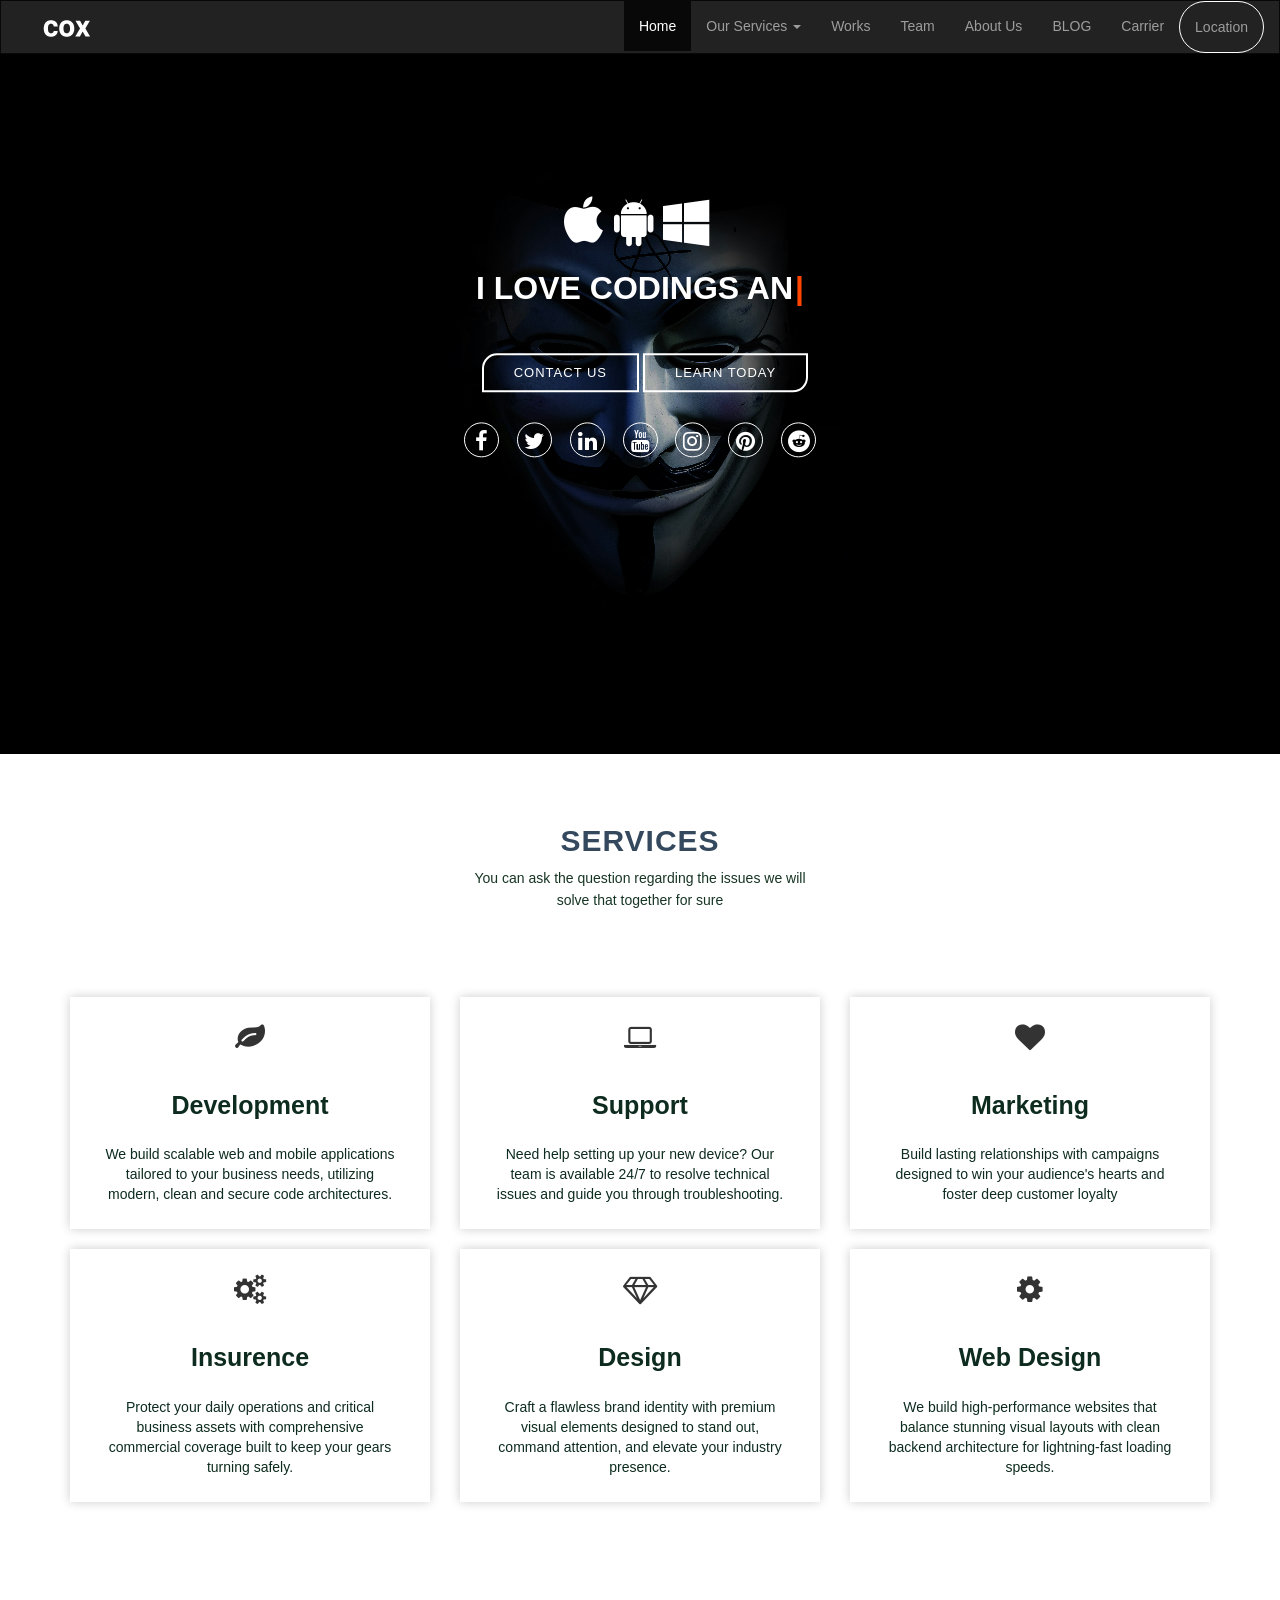
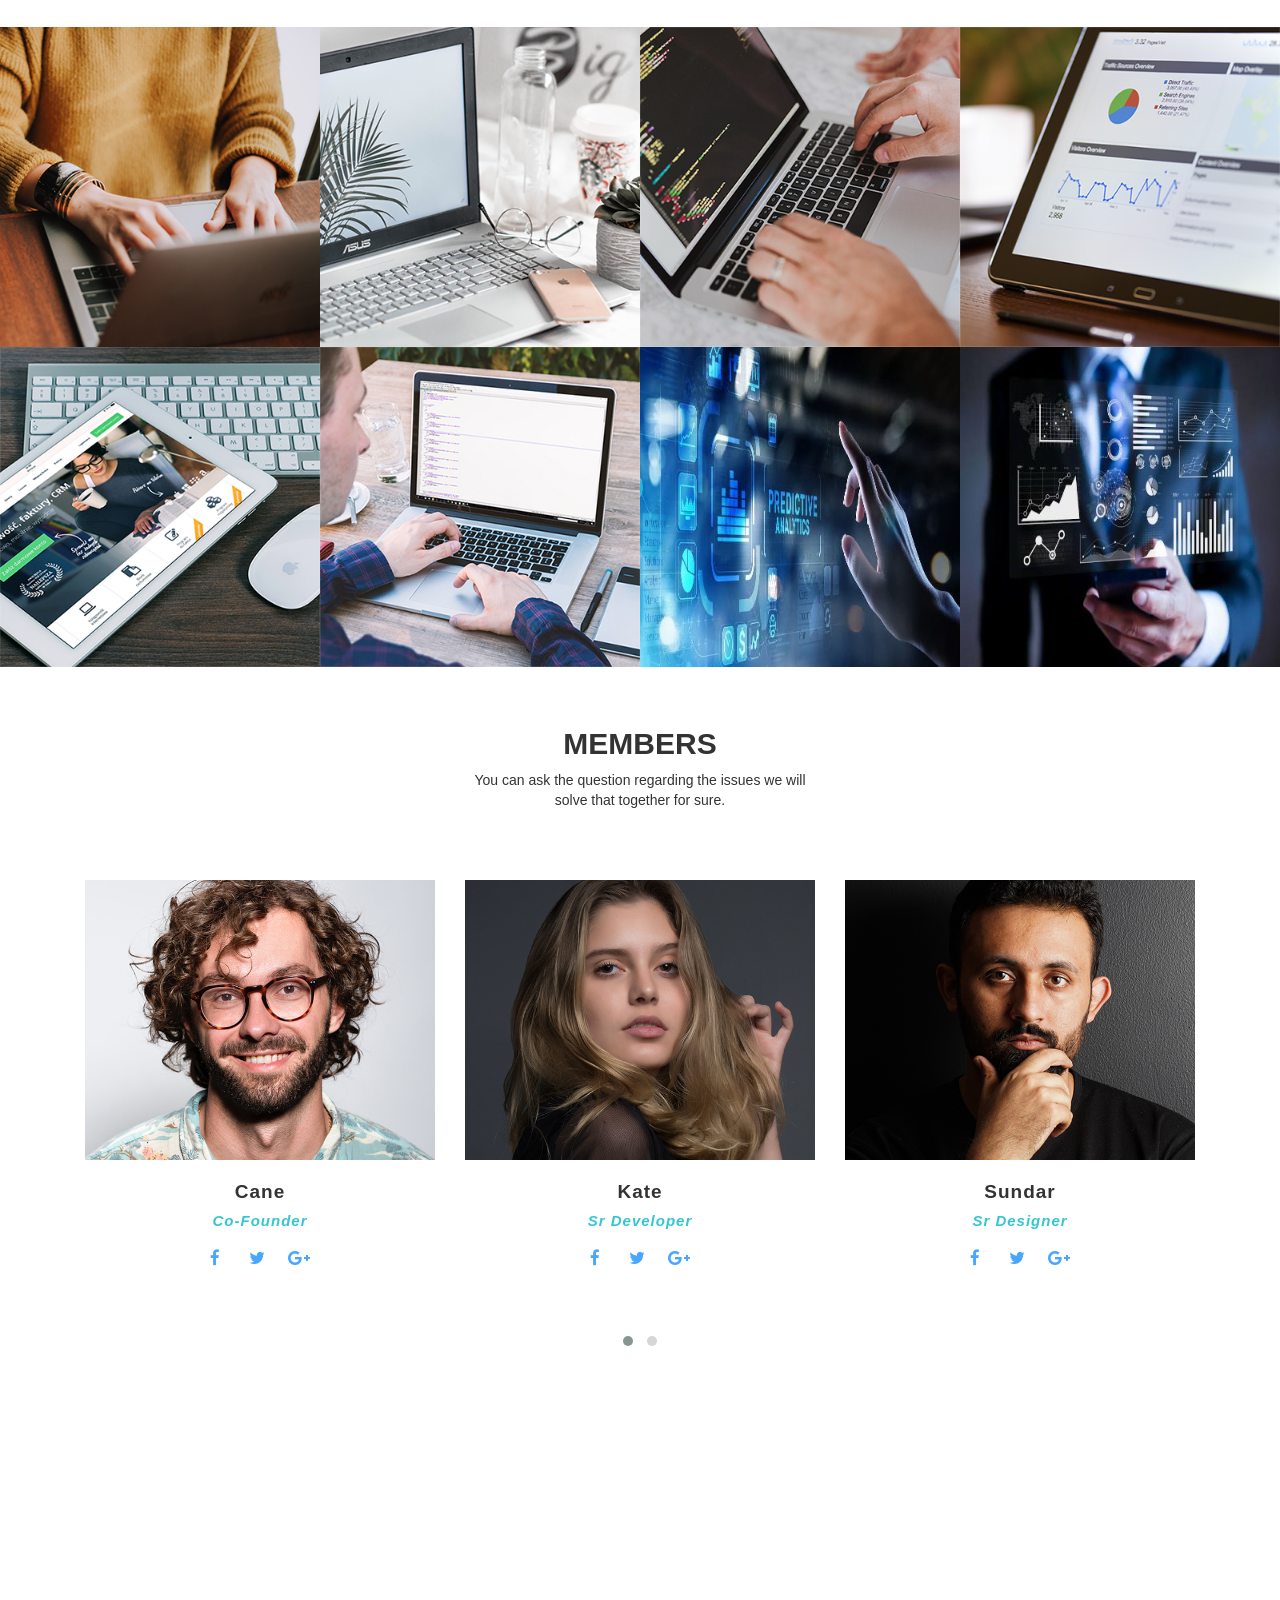
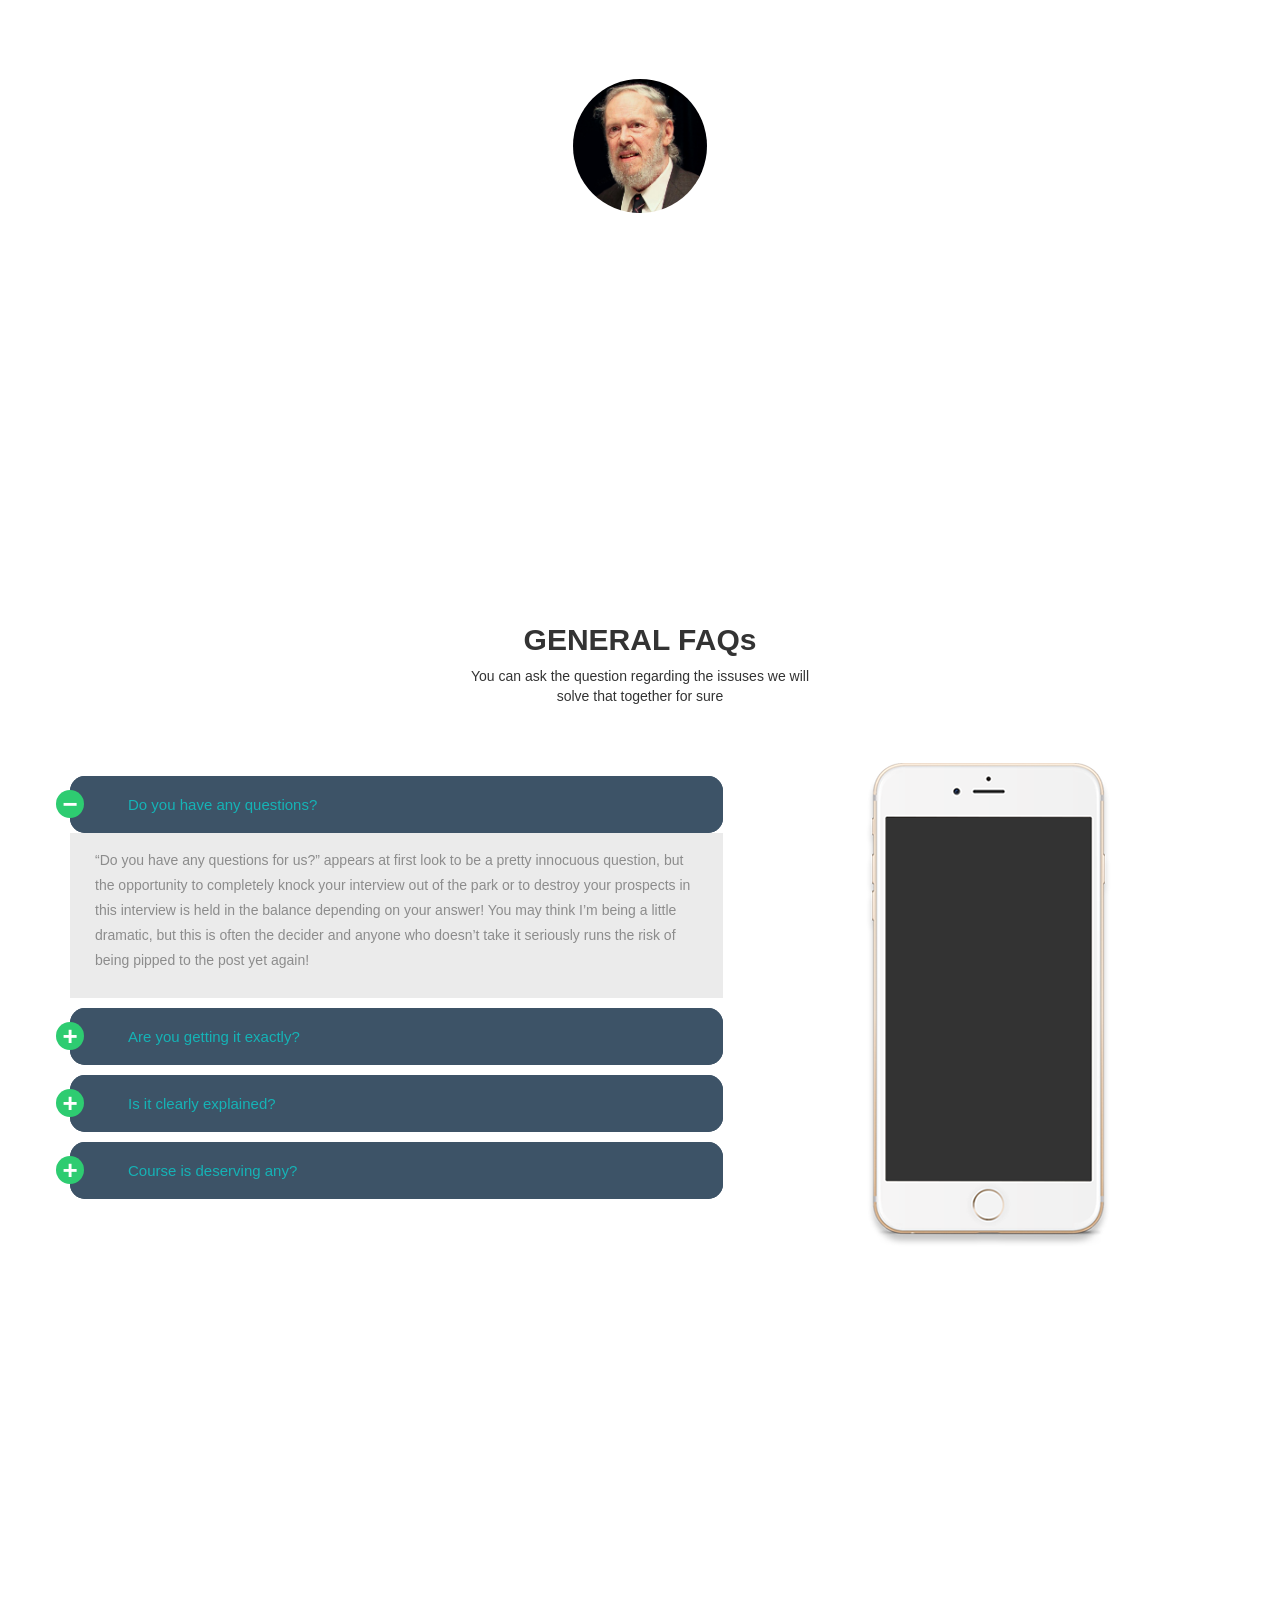
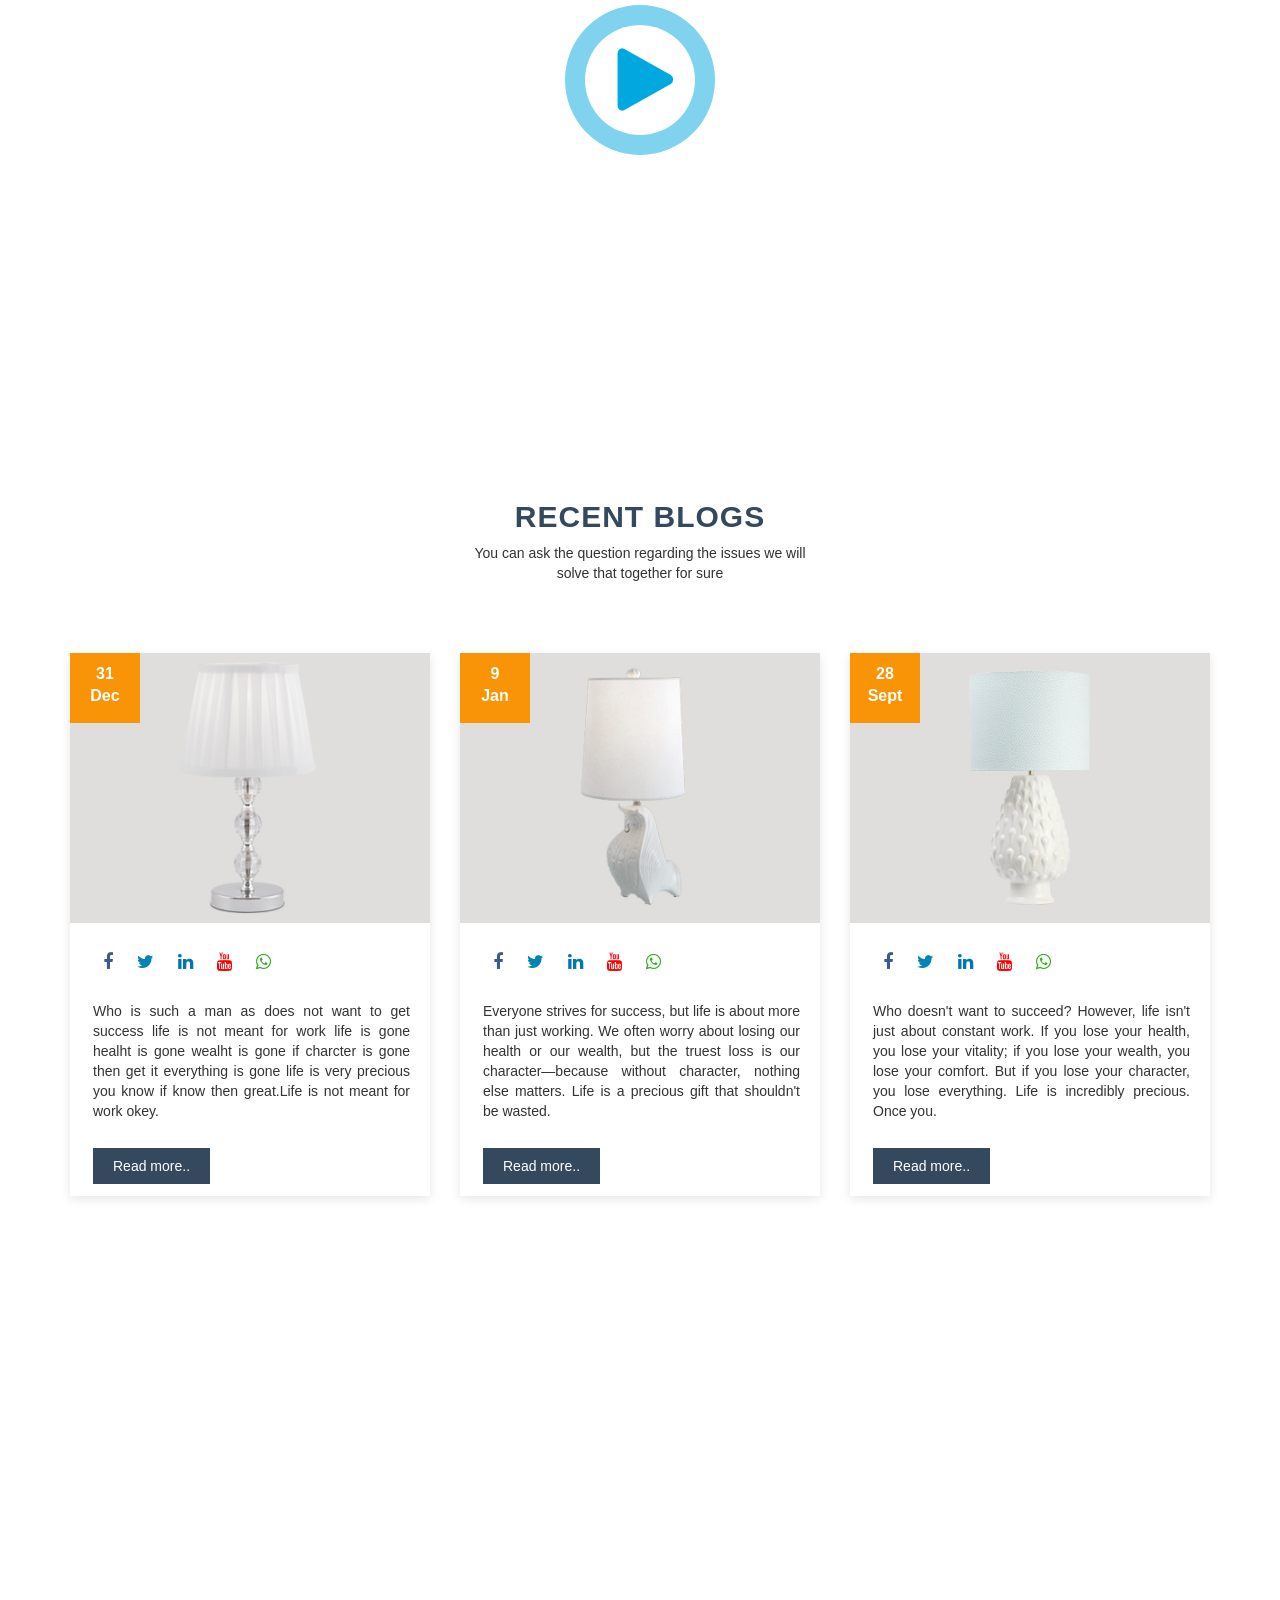
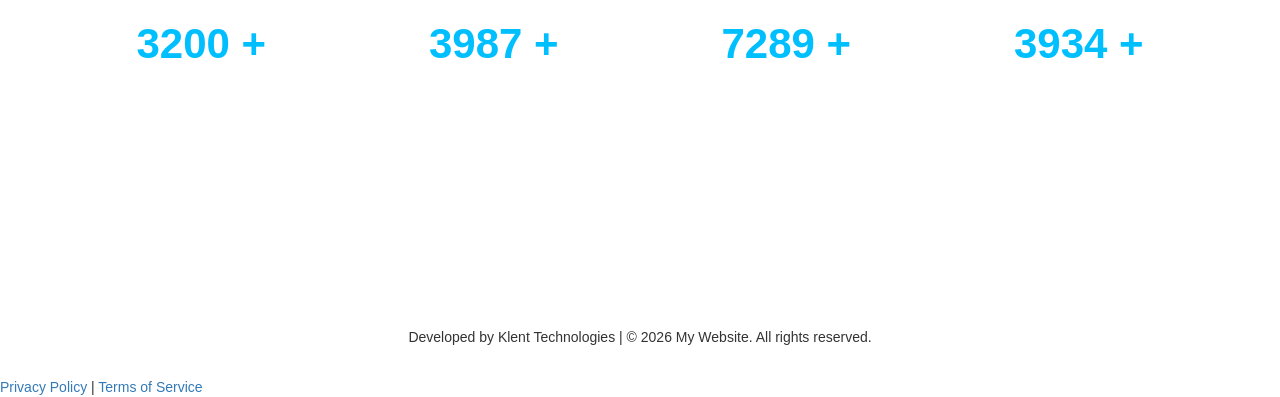
<file: index.html>
<!DOCTYPE html>
<html lang="en">
    <head>
        <meta charset="utf-8">
        <meta name="viewport" content="width=device-width, initial-scale=1">
        <title>My Website</title>
        <link rel="icon" type="image/x-icon" href="../img/klent.ico">
        <link rel="stylesheet" href="../css/style.css">

        <link rel="stylesheet" href="https://cdnjs.cloudflare.com/ajax/libs/font-awesome/4.7.0/css/font-awesome.min.css">
        <link rel="stylesheet" href="https://maxcdn.bootstrapcdn.com/bootstrap/3.4.1/css/bootstrap.min.css">

        <link rel="stylesheet" href="https://cdnjs.cloudflare.com/ajax/libs/OwlCarousel2/2.3.4/assets/owl.carousel.min.css">
        <link rel="stylesheet" href="https://cdnjs.cloudflare.com/ajax/libs/OwlCarousel2/2.3.4/assets/owl.theme.default.min.css">

    </head>
    <body>
        <nav class="navbar navbar-inverse">
            <div class="container-fluid">
                <div class="navbar-header">
                   <button type="button" class="navbar-toggle" id="menu-toggle" aria-label="Toggle navigation">

                   </button>
                   <a class="navbar-brand" href="#"><img src="../img/coxlogo.png" alt="Logo" class="navbar-logo"></a>
                </div>

                <div class="collapse navbar-collapse" id="navbar-menu">
                   <ul class="nav navbar-nav navbar-right">
                       <li class="active"><a href="#">Home</a></li>
                       <li class="dropdown">
                           <a class="dropdown-toggle" data-toggle="dropdown" >Our Services
                           <span class="caret"></span></a>
                           <ul class="dropdown-menu">
                               <li><a href="#services">Development</a></li>
                               <li><a href="#services">Support</a></li>
                               <li><a href="#services">Marketing</a></li>
                           </ul>
                       </li>
                       <li><a href="#">Works</a></li>
                       <li><a href="#team">Team</a></li>
                       <li><a href="#">About Us</a></li>
                       <li><a href="#latest">BLOG</a></li>
                       <li><a href="#">Carrier</a></li>
                       <li><a href="#location-map" class="location" id="location-button" aria-controls="location-map" aria-expanded="false">Location</a></li>
                   </ul>
                </div>
            </div>
        </nav>

        <section class="slider text-center" id="slider">
            <div class="slider-overlay">
                <div class="slider-content">
                   <div class="icons">
                       <i class="fa fa-apple"></i>
                       <i class="fa fa-android"></i>
                       <i class="fa fa-windows"></i>
                   </div>
                   <br>
                   <div class="typing-row">
                       <span class="typing-text"></span>
                   </div>
                   <div class="cta-div">
                       <a href="#" class="btn1" style="text-decoration: none">CONTACT US</a>
                       <a href="#" class="btn2" style="text-decoration: none">LEARN TODAY</a>
                   </div>
                   <br><br>
                   <div class="social-networks">
                       <a href="#" class="fa fa-facebook" style="text-decoration: none"></a>
                       <a href="#" class="fa fa-twitter" style="text-decoration: none"></a>
                       <a href="#" class="fa fa-linkedin" style="text-decoration: none"></a>
                       <a href="#" class="fa fa-youtube" style="text-decoration: none"></a>
                       <a href="#" class="fa fa-instagram" style="text-decoration: none"></a>
                       <a href="#" class="fa fa-pinterest" style="text-decoration: none"></a>
                       <a href="#" class="fa fa-reddit" style="text-decoration: none"></a>
                   </div>
                </div>
            </div>
        </section>
<!-- screenshot 1 -->
        <br>
    <section class="service-area" id="services">

        <div class="container">
        <div class="row">
            <div class="col-xs-12">
                <div class="section-title text-center">
                    <h2><b>SERVICES</b></h2>
                    <p>
                        You can ask the question regarding the issues we will<br>
                        solve that together for sure
                    </p>
                </div>
            </div>
        </div><br><br>

        <div class="row">
            <div class="col-md-4 col-sm-6 col-xs-12">
                <div class="service-wrap text-center">
                    <div class="service-icon">
                        <i class="fa fa-leaf"></i>
                    </div>
                    <h3 id="development">Development</h3>
                    <p>
                        We build scalable web and mobile applications tailored to your business needs, utilizing modern, clean and secure code architectures.
                    </p>
                </div>

            </div>

<!-- screenshot 2 -->

            <div class="col-md-4 col-sm-6 col-xs-12">
            <div class="service-wrap text-center">
                <div class="service-icon">
                    <i class="fa fa-laptop"></i>    
                </div>
                <h3 id="support">Support</h3>
                <p>
                    Need help setting up your new device? Our team is available 24/7 to resolve technical issues and guide you through troubleshooting.
                </p>
            </div>

        </div>

        <div class="col-md-4 col-sm-6 col-xs-12">
            <div class="service-wrap text-center">
                <div class="service-icon">
                    <i class="fa fa-heart"></i>
                </div>
                <h3>Marketing</h3>
                <p>
                    Build lasting relationships with campaigns designed to win your audience's hearts and foster deep customer loyalty
                </p>
            </div>

        </div>

        <!-- screenshot 3 -->

        <div class="col-md-4 col-sm-6 col-xs-12">
    <div class="service-wrap text-center">
        <div class="service-icon">
            <i class="fa fa-cogs"></i>
        </div>
        <h3>Insurence</h3>
        <p>
            Protect your daily operations and critical business assets with comprehensive commercial coverage built to keep your gears turning safely.
        </p>
    </div>

</div>

<div class="col-md-4 col-sm-6 col-xs-12">
    <div class="service-wrap text-center">
        <div class="service-icon">
            <i class="fa fa-diamond"></i>
        </div>
        <h3>Design</h3>
        <p>
            Craft a flawless brand identity with premium visual elements designed to stand out, command attention, and elevate your industry presence.  
        </p>
    </div>

</div>

<!-- screenshot 4 -->

<div class="col-md-4 col-sm-6 col-xs-12">
    <div class="service-wrap text-center">
        <div class="service-icon">
            <i class="fa fa-cog"></i>
        </div>
        <h3>Web Design</h3>
        <p>
            We build high-performance websites that balance stunning visual layouts with clean backend architecture for lightning-fast loading speeds.
        </p>
    </div>

</div>

</div>

</div>

</section>

<!-- -----Services Markups end--------->

<!-- -----Works Markups begin here--------->

<section class="work" id="works"><br><br><br><br><br>
  <div class="container-fluid">
    <div class="row no-gutters">
      <div class="col-md-3 col-sm-3 col-xs-3">
        <div class="img-wrapper">
          <a href="../img/1.png" title="image description will be here">
            <img src="../img/1.png" class="img-responsive">
          </a>
        </div>

      </div>
      <div class="col-md-3 col-sm-3 col-xs-3">
        <div class="img-wrapper">
          <a href="../img/2.png" title="image description will be here">
            <img src="../img/2.png" class="img-responsive">
          </a>
        </div>
      </div>

      <div class="col-md-3 col-sm-3 col-xs-3">
        <div class="img-wrapper">
          <a href="../img/3.png" title="image description will be here">
            <img src="../img/3.png" class="img-responsive">
          </a>
        </div>
      </div>

            <div class="col-md-3 col-sm-3 col-xs-3">
        <div class="img-wrapper">
          <a href="../img/4.png" title="image description will be here">
            <img src="../img/4.png" class="img-responsive">
          </a>
        </div>
      </div>


      <div class="col-md-3 col-sm-3 col-xs-3">
        <div class="img-wrapper">
          <a href="../img/5.png" title="image description will be here">
            <img src="../img/5.png" class="img-responsive">
          </a>
        </div>
      </div>

    <div class="col-md-3 col-sm-3 col-xs-3">
      <div class="img-wrapper">
        <a href="../img/6.png" title="image description will be here">
          <img src="../img/6.png" class="img-responsive">
        </a>
      </div>
    </div>

    <div class="col-md-3 col-sm-3 col-xs-3">
  <div class="img-wrapper">
    <a href="../img/7.jpg" title="image description will be here">
      <img src="../img/7.jpg" class="img-responsive">
    </a>
  </div>
</div>

<div class="col-md-3 col-sm-3 col-xs-3">
  <div class="img-wrapper">
    <a href="../img/8.jpg" title="image description will be here">
      <img src="../img/8.jpg" class="img-responsive">
    </a>
  </div>
</div>
          </div>
        </div>
      </div>
    </section>

<!-- -----Works Markups end here--------->

<!----------Team Markup Starats here----------->

<br><br>
<section class="teams" id="team">
    <div class="container text-center">
        <h2><b>MEMBERS</b></h2>
        <p>
            You can ask the question regarding the issues we will <br>
            solve that together for sure.
        </p>
    </div><br><br> <br>
    <div class="container">
        <div class="row">
            <div class="col-md-12">
                <div id="team-members" class="owl-carousel owl-theme">
                    <div class="team-member">   
                        <img src="../img/team-4.jpg" class="img-responsive" alt="Mark">
                        <div class="team-member-info text-center">
                            <h4 class="team-member-name">Mark</h4>
                            <h4 class="team-member-designation">CEO</h4>
                            <ul class="social-list">
                                <li><a href="#" class="social-icon icon-gray"><i class="fa fa-facebook"></i></a></li>
                                <li><a href="#" class="social-icon icon-gray"><i class="fa fa-twitter"></i></a></li>
                                <li><a href="#" class="social-icon icon-gray"><i class="fa fa-google-plus"></i></a></li>
                            </ul>                            
                        </div>
                    </div>
                    <div class="team-member">
                        <img src="../img/team-2.jpg" class="img-responsive" alt="Elon">
                        <div class="team-member-info text-center">
                            <h4 class="team-member-name">Cane</h4>
                            <h4 class="team-member-designation">Co-founder</h4>
                            <ul class="social-list">
                                <li><a href="#" class="social-icon icon-gray"><i class="fa fa-facebook"></i></a></li>
                                <li><a href="#" class="social-icon icon-gray"><i class="fa fa-twitter"></i></a></li>
                                <li><a href="#" class="social-icon icon-gray"><i class="fa fa-google-plus"></i></a></li>
                            </ul>
                        </div>
                    </div>
                    <div class="team-member">
                        <img src="../img/oneone.jpg" class="img-responsive" alt="Steve">
                        <div class="team-member-info text-center">
                            <h4 class="team-member-name">Kate</h4>
                            <h4 class="team-member-designation">Sr Developer</h4>
                            <ul class="social-list">
                                <li><a href="#" class="social-icon icon-gray"><i class="fa fa-facebook"></i></a></li>
                                <li><a href="#" class="social-icon icon-gray"><i class="fa fa-twitter"></i></a></li>
                                <li><a href="#" class="social-icon icon-gray"><i class="fa fa-google-plus"></i></a></li>
                            </ul>
                        </div>
                    </div>
                    <div class="team-member">
                        <img src="../img/team-3.jpg" class="img-responsive" alt="Sundar">
                        <div class="team-member-info text-center">
                            <h4 class="team-member-name">Sundar</h4>
                            <h4 class="team-member-designation">Sr Designer</h4>
                            <ul class="social-list">
                                <li><a href="#" class="social-icon icon-gray"><i class="fa fa-facebook"></i></a></li>
                                <li><a href="#" class="social-icon icon-gray"><i class="fa fa-twitter"></i></a></li>
                                <li><a href="#" class="social-icon icon-gray"><i class="fa fa-google-plus"></i></a></li>
                            </ul>
                        </div>
                    </div>
                    <div class="team-member">
                        <img src="../img/fiveteam.jpg" class="img-responsive" alt="Bill">
                        <div class="team-member-info text-center">
                            <h4 class="team-member-name">Shine</h4>
                            <h4 class="team-member-designation">Sales</h4>
                            <ul class="social-list">
                                <li><a href="#" class="social-icon icon-gray"><i class="fa fa-facebook"></i></a></li>
                                <li><a href="#" class="social-icon icon-gray"><i class="fa fa-twitter"></i></a></li>
                                <li><a href="#" class="social-icon icon-gray"><i class="fa fa-google-plus"></i></a></li>
                            </ul>
                        </div>
                    </div>
                </div>
            </div>
        </div>
    </div>
</section>
<!----------Team Markups End here------------->

<!-- ------------Testimonial Markups------------ -->
<br><br>
<section class="testimonials" id="testimonial">
    <div class="container">
        <div class="row">
            <div class="col-md-12 text-center wow fadeInDownBig">
                <br><br>
                <h2><b>REVIEWS</b></h2>
                <div class="sub-heading">
                    <div class="border-bottom"></div>
                </div>
            </div>
        </div>
        <br><br>
        <div class="row wow fadeInDownBig">
            <div class="col-sm-12">
                <div id="carousel-testimonials" class="carousel slide" data-ride="carousel"><br>
                    <ol class="carousel-indicators">
                        <li data-target="#carousel-testimonials" data-slide-to="0" class="active"></li>
                        <li data-target="#carousel-testimonials" data-slide-to="1" ></li>
                        <li data-target="#carousel-testimonials" data-slide-to="2" ></li>
                    </ol>

                    <div class="carousel-inner">
                        <div class="item active text-center">
                            <img src="../img/james-gosling.png" class="center-block">
                            <h2>James Gosling</h2>
                            <h4>Sr Engineer</h4>
                            <p>
                                who is such a man as does not want to get success life <br>is not meant
                                For work only keep in !
                            </p>
                        </div>
                        <div class="item text-center">
                            <img src="../img/Dennis_Ritchie.jpg" class="center-block">
                            <h2>Dennis Ritchie</h2>
                            <h4>Computer Scientist</h4>
                            <p>
                                Great software grows from clear ideas, careful engineering, and code that serves its purpose.
                            </p>
                        </div>
                        <div class="item text-center">
                            <img src="../img/guido.jpg" class="center-block">
                            <h2>Guido van Rossum</h2>
                            <h4>Software Developer</h4>
                            <p>
                                Simple, readable solutions help teams build useful software and keep improving it over time.
                            </p>
                        </div>
                    </div>
                    
                </div>
            </div>
        </div>
    </div>
</section>

<!-- ------------End Testimonial Markups------------ -->


<!--=============FAQ Markups Start=============-->
<br><br><br>
<section class="faq">
  <div class="container">
    <div class="row">
      <div class="col-md-12 text-center">
        <h2><b>GENERAL FAQs</b></h2>
        <div class="sub-heading">
          <p>You can ask the question regarding the issuses we will<br>
          solve that together for sure
          </p>
        </div>
      </div>
    </div>
  </div><br><br><br>
  <div class="container">
    <div class="row">
      <div class="col-md-7">
        <div class="panel-group" id="accordion">
          <div class="panel panel-default">
            <div class="panel-heading" id="headingOne">
              <h4 class="panel-title">
                <a href="#collapseOne" data-toggle="collapse" data-parent="#accordion" aria-expanded="true">Do you have any questions?</a>
              </h4>
            </div>
            <div id="collapseOne" class="panel-collapse collapse in" aria-labelledby="headingOne">
              <div class="panel-body">
                <p>
                  “Do you have any questions for us?” appears at first look to be a pretty innocuous question, but the opportunity to completely knock your interview out of the park or to destroy your prospects in this interview is held in the balance depending on your answer! You may think I’m being a little dramatic, but this is often the decider and anyone who doesn’t take it seriously runs the risk of being pipped to the post yet again!
                </p>
              </div>
            </div>
          </div>

          <div class="panel panel-default">
            <div class="panel-heading" id="headingTwo">
              <h4 class="panel-title">
                <a href="#collapseTwo" class="collapsed" data-toggle="collapse" data-parent="#accordion" aria-expanded="false">Are you getting it exactly?</a>
              </h4>
            </div>
            <div id="collapseTwo" class="panel-collapse collapse" aria-labelledby="headingTwo">
              <div class="panel-body">
                <p>
                  For centuries, humans have communicated across space and time by writing to each other – communicating concepts and history that would have never been possible face-to-face. Can you imagine Shakespeare verbally transferring MacBeth to a new generation? …Nightmare. Writing allows our thoughts and ideas to reach a much wider audience than a single conversation.
                </p>
              </div>
            </div>
          </div>

          <div class="panel panel-default">
            <div class="panel-heading" id="headingThree">
              <h4 class="panel-title">
                <a href="#collapseThree" class="collapsed" data-toggle="collapse" data-parent="#accordion" aria-expanded="false">Is it clearly explained?</a>
              </h4>
            </div>
            <div id="collapseThree" class="panel-collapse collapse" aria-labelledby="headingThree">
              <div class="panel-body">
                <p>
                  Another occasion was a more junior interviewee who at the end of the interview that had gone really well decided that when they were asked did they have any questions that they wouldn’t take up any more of the interviewer’s time and simply said they didn’t. The interviewer took this as a lack of interest in the role and the role was offered to a more enthusiastic candidate, in their view. It’s even more prevalent in a more junior interview where there really are a lot more options for companies so the competition is fiercer and often it can be something small that is the deciding factor on who to hire.
                </p>
              </div>
            </div>
          </div>

          <div class="panel panel-default">
            <div class="panel-heading" id="headingFour">
              <h4 class="panel-title">
                <a href="#collapseFour" class="collapsed" data-toggle="collapse" data-parent="#accordion" aria-expanded="false">Course is deserving any?</a>
              </h4>
            </div>
            <div id="collapseFour" class="panel-collapse collapse" aria-labelledby="headingFour">
              <div class="panel-body">
                <p>
                  How I would suggest you answer it if the interviewer has already taken you through your first 6 months and told you what they would see as your natural next step with them, and you really don’t have a question, is to state that you don’t have any questions as you really appreciate how thorough the interview process has been and they have given you all the information you need, followed by: “I would just like to reiterate my interest in working for (Company name) and in particular, you. It is a position I can see myself thriving in, and I know if I work really hard the rewards will come. So, thank you for your time in this process.”
                </p>
              </div>
            </div>
          </div>
        </div>
      </div>

      <div class="freeimage wow bounceInRight" data-wow-duration=".8s" data-wow-delay=".8s">
        <div class="col-md-2 col-md-offset-1">
          <img src="../img/3-front.png" alt="FAQ illustration">
        </div>
      </div>
    </div>
  </div>
</section>
<!--=============FAQ Markups End=============-->

<!------------Video Markup Start-------------->

<section class="video-area wow bounceInUp" id="video">
    <div id="color_overlay" class="color-overlay">
    <div class="video-container">
      <iframe
        id="target-video"
        title="Featured video"
        src=""
        <!--https://www.youtube.com/embed/gQ1b0uaFRjM?rel=0&autoplay=0-->
        allow="autoplay; encrypted-media; picture-in-picture"
        allowfullscreen>
      </iframe>
      <button type="button" class="play" id="video-play-button" aria-label="Play featured video"></button>
    </div>
    </div>
</section>

<script>
  document.getElementById('video-play-button').addEventListener('click', function () {
    const videoFrame = document.getElementById('target-video');
    videoFrame.src = 'https://www.youtube.com/embed/gQ1b0uaFRjM?rel=0&autoplay=1';
    this.style.display = 'none';
  });
</script>
<!------------Video Markup Ends-------------->

<!--------------Blog Markup Starts-------------->


<section class="latest-news-area" id="latest">
    <div class="container">
        <div class="row">
            <div class="col-xs-12">
                <div class="section-title text-center wow zoomIn" data-wow-duration=".2s" data-wow-delay=".2s">
                    <h2><b>RECENT BLOGS</b></h2>
                    <div class="sub-heading">
                        You can ask the question regarding the issues we will<br>
                        solve that together for sure
                    </div>

                </div>
            </div>
        </div><br><br>
        <div class="row">
    <div class="news-active">
        <div class="col-md-4 col-sm-6 col-xs-12 wow fadeInLeft" data-wow-duration=".4s" data-wow-delay=".4s">
            <div class="latest-news-wrap">
                <div class="news-img">
                    <img src="../img/1.jpg" class="img-responsive">
                    <div class="deat">
                        <span>31</span>
                        <span>Dec</span>
                    </div>
                </div>
                <div class="news-content">
                    <i class="fa fa-facebook"></i>
                    <i class="fa fa-twitter"></i>
                    <i class="fa fa-linkedin"></i>
                    <i class="fa fa-youtube"></i>
                    <i class="fa fa-whatsapp"></i>

                    <p>
                        Who is such a man as does not want to get success life is not meant for work life is gone healht is gone wealht is gone if charcter is gone then get it everything is gone life is very precious you know if know then great.Life is not meant for work okey.
                    </p><br>
                    <a href="" target="_blank">Read more..</a>
        </div>
    </div>
</div>

<div class="col-md-4 col-sm-6 col-xs-12 wow slideInUp" data-wow-duration=".8s" data-wow-delay=".8s">
    <div class="latest-news-wrap">
        <div class="news-img">
            <img src="../img/2.jpg" class="img-responsive">
            <div class="deat">
                <span>9</span>
                <span>Jan</span>
            </div>
        </div>
        <div class="news-content">
            <i class="fa fa-facebook"></i>
            <i class="fa fa-twitter"></i>
            <i class="fa fa-linkedin"></i>
            <i class="fa fa-youtube"></i>
            <i class="fa fa-whatsapp"></i>
            <p>
                Everyone strives for success, but life is about more than just working. We often worry about losing our health or our wealth, but the truest loss is our character—because without character, nothing else matters. Life is a precious gift that shouldn't be wasted.
            </p><br>
            <a href="" target="_blank">Read more..</a>

        </div>
    </div>
</div>

<div class="col-md-4 col-sm-6 col-xs-12 wow fadeInRight" data-wow-duration=".6s" data-wow-delay=".6s">
    <div class="latest-news-wrap">
        <div class="news-img">
            <img src="../img/3.jpg" class="img-responsive">
            <div class="deat">
                <span>28</span>
                <span>Sept</span>
            </div>
        </div>
<div class="news-content">
    <i class="fa fa-facebook"></i>
    <i class="fa fa-twitter"></i>
    <i class="fa fa-linkedin"></i>
    <i class="fa fa-youtube"></i>
    <i class="fa fa-whatsapp"></i>

    <p>
      Who doesn't want to succeed? However, life isn't just about constant work. If you lose your health, you lose your vitality; if you lose your wealth, you lose your comfort. But if you lose your character, you lose everything. Life is incredibly precious. Once you.
    </p><br>
    <a href="" target="_blank">Read more..</a>

</div>
</div>
</div>
</div>
</div>
</div>

</section>

<!-- ------------Counter stats Markup Starts---------------->

<section class="stat " id="stats">
    <div class="content-box">
        <br><br>
        <div class="container">
            <div class="row text-center">
                <div class="col-md-3 wow fadeInLeft" data-wow-duration=".3s" data-wow-delay=".3s">
                    <div class="stat-items">
                        <i class="fa fa-tv"></i>
                        <h2><span class="counter text-center">3200</span> <span>+</span></h2>
                        <p>VIEWS</p>
                    </div>
                </div>

                <div class="col-md-3 wow fadeInLeft" data-wow-duration=".6s" data-wow-delay=".6s">
                    <div class="stat-items">
                        <i class="fa fa-android"></i>
                        <h2><span class="counter text-center">3987</span> <span>+</span></h2>
                        <p>ANDROID USER</p>
                    </div>
                </div>

                <div class="col-md-3 wow fadeInLeft" data-wow-duration=".9s" data-wow-delay=".9s">
                    <div class="stat-items">
                        <i class="fa fa-apple"></i>
                        <h2><span class="counter text-center">7289</span> <span>+</span></h2>
                        <p>INTERNATIONALLY</p>
                    </div>
                </div>
                <div class="col-md-3 wow fadeInLeft" data-wow-duration="1.2s" data-wow-delay="1.2s">
                    <div class="stat-items">
                        <i class="fa fa-windows"></i>
                        <h2><span class="counter text-center">3934</span> <span>+</span></h2>
                        <p>WINDOW SUPPORTS</p>
                    </div>
                </div>

            </div>
        </div>
    </div>
</section>


<!--=============Maps Section=============-->

<section class="location-map-section" id="location-map" aria-hidden="true">
  <div class="container">
    <h2 class="text-center"><b>OUR LOCATION</b></h2>
    <div class="location-reference">
      <div class="location-reference-item">
        <div class="location-reference-icon"><i class="fa fa-map-marker"></i></div>
        <div class="location-reference-text">
          <span class="location-reference-label">Office Address</span>
          <span>Villareal Bayawan City, Negros Oriental, Philippines</span>
        </div>
      </div>
      <div class="location-reference-item">
        <div class="location-reference-icon"><i class="fa fa-envelope-o"></i></div>
        <div class="location-reference-text">
          <span class="location-reference-label">Email</span>
          <span>klent345@gmail.com</span>
          <span>ramags345@protonmail.com</span>
        </div>
      </div>
      <div class="location-reference-item">
        <div class="location-reference-icon"><i class="fa fa-phone"></i></div>
        <div class="location-reference-text">
          <span class="location-reference-label">Call Us</span>
          <span>+123 456 7890 - Central Office</span>
          <span>1-800-555-0199 - Fax</span>
        </div>
      </div>
    </div>
    <div class="location-map-wrapper">
      <iframe
        title="Our location on Google Maps"
        src="https://www.google.com/maps?q=9.3522058,122.8370457&z=17&output=embed"
        loading="lazy"
        referrerpolicy="no-referrer-when-downgrade"
        allowfullscreen>
      </iframe>
    </div>
  </div>
</section>

<footer class="footer">

          <p class="copyright" id ="copyright">Developed by Klent Technologies | © 2026 My Website. All rights reserved.</p>
            <a href="/privacy">Privacy Policy</a> | 
            <a href="/terms">Terms of Service</a>
  

</footer>

        <script src="https://ajax.googleapis.com/ajax/libs/jquery/3.7.1/jquery.min.js"></script>
        <script src="https://maxcdn.bootstrapcdn.com/bootstrap/3.4.1/js/bootstrap.min.js"></script>
        <script src="https://cdnjs.cloudflare.com/ajax/libs/OwlCarousel2/2.3.4/owl.carousel.min.js"></script>

        <script src="js/type.min.js" type="text/javascript"></script>
        <script src="js/jquery.ripples-min.js" type="text/javascript"></script>
        <script src="js/main.js" type="text/javascript"></script>
        
    </body>
</html>
</file>
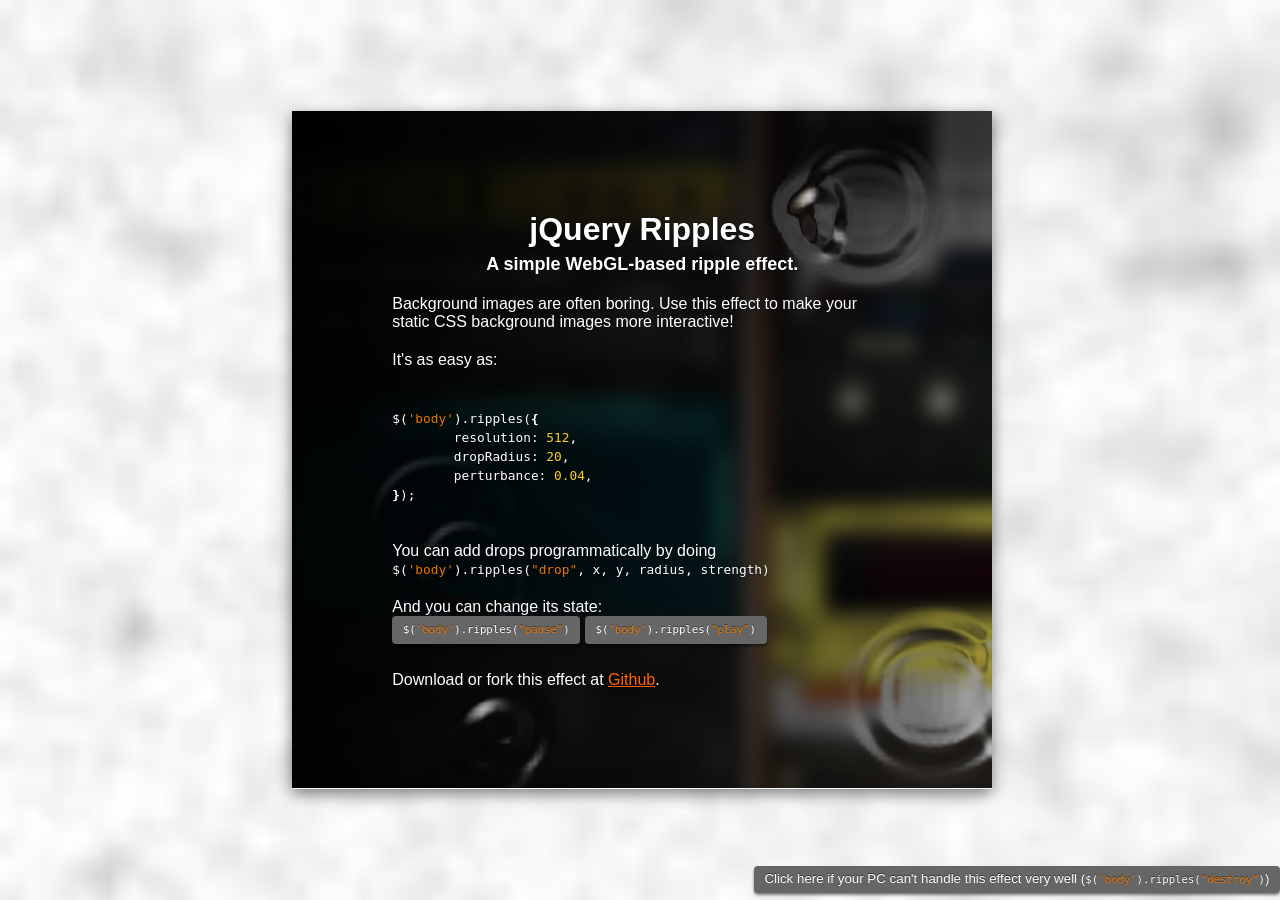
<file: jquery.ripples-master/jquery.ripples-master/demo/index.html>
<!DOCTYPE html>
<html>
<head>
<title>jQuery WebGL Ripples</title>
<style>
* { margin: 0; padding: 0; }
html {
	height: 100%;
}
body {
	color: #fff;
	font-size: 16px;
	font-family: "Helvetica Neue",Helvetica,Arial,sans-serif;
	background-image: url(img/bg2.jpg);
	background-size: cover;
	background-position: 50% 0;
	height: 100%;
	text-align: center;
}

body:before {
	content: '';
	display: inline-block;
	vertical-align: middle;
	height: 100%;
}

main {
	display: inline-block;
	vertical-align: middle;
	background: url(img/bg.jpg);
	padding:  100px;
	max-width: 500px;
	text-shadow: 0 1px 2px rgba(0,0,0,0.5);
	box-shadow: 0 5px 15px rgba(0,0,0,0.5);
}

h1 {
	font-size: 32px;
}
h2 {
	font-size: 18px;
	margin-top: 6px;
}
p {
	text-align: left;
	margin-top: 20px;
}
a {
	color: #ff6800;
}
pre {
	text-align: left;
	margin-top: 20px;
}

.error {
	display: none;
	position: fixed;
	bottom: 0;
	left: 0;
	background: #000;
	color: #f00;
	padding: 5px;
	max-width: 50%;
}

button {
	font-family: "Helvetica Neue",Helvetica,Arial,sans-serif;
	padding: 0 0.8em;
	line-height: 2em;
	border: none;
	background: #666;
	color: #fff;
	text-shadow: 0 -1px 0 rgba(0,0,0,0.5);
	border-radius: 4px;
	cursor: pointer;
	margin-bottom: 0.5em;
	box-shadow: 0 2px 3px rgba(0,0,0,0.5);
}

button:hover {
	background: #888;
}

code { font-size: 0.8em; display: inline; }

.disable {
	position: fixed;
	bottom: 0;
	right: 0;
}

.code-string { color:#ec7600 }
.code-cbracket { font-weight:bold }
.code-number { color:#ffcd22 }

</style>
</head>
<body>

<main>
	<header>
		<h1>jQuery Ripples</h1>
		<h2>A simple WebGL-based ripple effect.</h2>
	</header>
	<p>Background images are often boring. Use this effect to make your static CSS background images more interactive!</p>
	<p>It's as easy as:</p>

	<pre><code>
$(<span class="code-string">'body'</span>).ripples(<span class="code-cbracket">{</span>
	resolution: <span class="code-number">512</span>,
	dropRadius: <span class="code-number">20</span>,
	perturbance: <span class="code-number">0.04</span>,
<span class="code-cbracket">}</span>);
	</code></pre>

	<p>You can add drops programmatically by doing <code>$(<span class="code-string">'body'</span>).ripples(<span class="code-string">"drop"</span>, x, y, radius, strength)</code></p>

	<p>And you can change its state:<br>
	<button class="js-ripples-pause" type="button">
		<code>$(<span class="code-string">'body'</span>).ripples(<span class="code-string">"pause"</span>)</code>
	</button>

	<button class="js-ripples-play" type="button">
		<code>$(<span class="code-string">'body'</span>).ripples(<span class="code-string">"play"</span>)</code>
	</button>
	</p>

	<p>Download or fork this effect at <a href="//github.com/sirxemic/jquery.ripples/">Github</a>.</p>
</main>

<button class="js-ripples-disable disable">
	Click here if your PC can't handle this effect very well
	(<code>$(<span class="code-string">'body'</span>).ripples(<span class="code-string">"destroy"</span>)</code>)
</button>

<div class="error"></div>

<script src="https://ajax.googleapis.com/ajax/libs/jquery/3.0.0/jquery.min.js"></script>
<script src="../dist/jquery.ripples.js"></script>
<script>
$(document).ready(function() {
	try {
		$('body').ripples({
			resolution: 512,
			dropRadius: 20, //px
			perturbance: 0.04,
		});
		$('main').ripples({
			resolution: 128,
			dropRadius: 10, //px
			perturbance: 0.04,
			interactive: false
		});
	}
	catch (e) {
		$('.error').show().text(e);
	}

	$('.js-ripples-disable').on('click', function() {
		$('body, main').ripples('destroy');
		$(this).hide();
	});

	$('.js-ripples-play').on('click', function() {
		$('body, main').ripples('play');
	});

	$('.js-ripples-pause').on('click', function() {
		$('body, main').ripples('pause');
	});

	// Automatic drops
	setInterval(function() {
		var $el = $('main');
		var x = Math.random() * $el.outerWidth();
		var y = Math.random() * $el.outerHeight();
		var dropRadius = 20;
		var strength = 0.04 + Math.random() * 0.04;

		$el.ripples('drop', x, y, dropRadius, strength);
	}, 400);
});
</script>
</body>
</html>
</file>
<file: css/style.css>
body {
    background-color: rgb(6, 73, 30);
}

.navbar.navbar-inverse {
    border-radius: 0;
    margin-bottom: 0;
}

.navbar-inverse .navbar-nav > li > a {
    color: #14d56b;
}

.navbar-inverse .navbar-brand {
    color: #fff;
}
.navbar-right {
    margin-right: 0;
}

.navbar-toggle {
    border: none;
}

.location {
    border: 1px solid #fff;
    border-radius: 40px;
}

.slider {
    width: 100%;
    min-height: 700px;
    background: url(../img/bg.jpg) no-repeat center center;
    background-size: cover;
    color: white;
    position: relative;
}

.slider-content {
    position: absolute;
    top: 39%;
    width: 100%;
    transform: translateY(-50%);
    margin-top: 0;
}

.slider .typing-row {
    display: flex;
    justify-content: center;
    align-items: center;
    gap: 2px;
    font-size: 32px;
    min-height: 42px;
    text-transform: uppercase;
}

.slider .typing-text {
    display: inline-block;
    min-height: 42px;
    color: #fff;
    font-weight: 600;
}

.typed-cursor {
    display: inline-block;
    color: orangered;
    font-weight: 700;
    opacity: 1;
    animation: blink 0.7s infinite;
    -webkit-animation: blink 0.7s infinite;
}

@keyframes blink {
    0% {
        opacity: 1;
    }
    50% {
        opacity: 0;
    }
    100% {
        opacity: 1;
    }
}

@-webkit-keyframes blink {
    0% {
        opacity: 1;
    }
    50% {
        opacity: 0;
    }
    100% {
        opacity: 1;
    }
}

@-moz-keyframes blink {
    0% {
        opacity: 1;
    }
    50% {
        opacity: 0;
    }
    100% {
        opacity: 1;
    }
}


.icons .fa {
    font-size: 50px;
    margin-right: 7px;
}

.social-networks .fa {
    font-size: 22px;
    line-height: 36px;
    width: 35px;
    height: 35px;
    border: 1px solid #fff;
    border-radius: 50%;
    display: inline-block;
    text-align: center;
    color: #fff;
    margin: 0 7px;
    transition: all 0.4s ease;
}

.social-networks .fa:hover {
    background-color: #1da1f2;
}
.btn1 {
border: 2px solid #fff;
padding: 10px 30px;
background-color: transparent;
color:white;
text-transform: uppercase;
letter-spacing: 1px;
font-size: 13px;
border-top-left-radius: 15px;
transition: all 0.5s ease;
}

.btn2 {
border: 2px solid #fff;
padding: 10px 30px;
background-color: transparent;
color:white;
text-transform: uppercase;
letter-spacing: 1px;
font-size: 13px;
border-bottom-right-radius: 15px;
transition: all 0.5s ease;
}

.btn1:hover {
    background-color: deepskyblue;
    color: white;
    border-color: deepskyblue;
}
.btn2:hover {
    background-color: orangered;
    color: white;
    border-color: orangered;
}

.cta-div{
    margin-top: 50px;
    margin-right: -10px;
}

@media (max-width: 767px) {
    .navbar-collapse {
        display: none;
    }

    .navbar-collapse.in {
        display: block;
    }

    .navbar-nav {
        margin: 0;
    }

    .navbar-nav > li {
        float: none;
    }

    .navbar-inverse .navbar-nav .open .dropdown-menu > li > a {
        color: #fff;
    }
}

nav.navbar.secondary {
    position: sticky;
    top: 0;
    left: 0;
    right: 0;
    width: 100%;
    z-index: 9999;
    background-color: #34495e;
    box-shadow: 0 2px 6px rgba(0,0,0,0.18);
}

/*==================================================
        Services styles start
==================================================*/

.service-area
{
    margin-top: 30px;
}

.section-title {
    text-align: center;
    margin: 0 auto 30px;
}

.section-title h2 {
    color: #34495e;
    margin-bottom: 10px;
    letter-spacing: 1px;
}

.section-title p {
    color: hsl(143, 39%, 15%);
    max-width: 600px;
    margin: 0 auto;
    line-height: 1.6;
}

.service-area p
{
    margin-bottom: -5px;
}

.service-wrap {
    box-shadow: 0 0 10px rgba(0,0,0,0.2);
    overflow: hidden;
    padding: 25px 35px;
    position: relative;
    transition: all 0.5s ease 0s;
    z-index: 9;
    margin-top: 20px;
}

.service-wrap::before, .service-wrap::after {
    content: "";
    height: 300%;
    position: absolute;
    transform: rotate(45deg);
    width: 120%;
    z-index: -9;
    transition: all 0.5s;
    opacity: 0;
    background: #34495e;
}

.service-wrap::before{
    top: -37px;
    left: 100%;
}

.service-wrap:hover:before{
    left: -27px;
    opacity: 1;
}

.service-wrap::after{
    right: 100%;
    bottom: -37px;
}

.service-wrap:hover:after{
    right: -27px;
    opacity: 1;
}

.service-wrap:hover{
    color: white;
}

.service-wrap:hover h3{
    color: white;
}

.service-wrap:hover p{
    color: rgb(71, 197, 211);
}

.service-icon i{
    font-size: 30px;
    margin-bottom: 20px;
    transition: all 0.5s;
}

.service-wrap:hover .service-icon i{
    transform:rotate(360deg);
}

.service-wrap h3
{
    font-size: 25px;
    font-weight: 700;
    padding-bottom: 15px;
    position: relative;
    color: #0d2b1f;
}

.service-wrap p
{
    font-size: 14px;
    margin-bottom: 0;
    color: #0d2b1f;
}

/*==================================================
        Services styles Ends
==================================================*/

.copyright{
    text-align: center;
    padding: 20px 0;
}

/*==================================================
                 Work styles
==================================================*/

.work
{
    margin-top: 25px;
}

.row.no-gutters [class*="col-"]
{
    padding-left: 0;
    padding-right: 0;
}

.img-wrapper
{
    overflow: hidden;
}

.img-wrapper img
{
    transition: transform 0.5s ease;
    width: 100%;
}

.img-wrapper img:hover
{
    transform: scale(1.5);
    cursor: zoom-in;
}


/*==================================================
                 Work style ends
==================================================*/

/*==========================================
              Team styles
==========================================*/
.team-member
{
    margin:0 15px;
}

.team-member > img
{
    width: 100%;
    height: 280px;
    object-fit: cover;
}

.team-member-info
{
    padding: 10px 0 30px 0;
}

h4.team-member-name
{
    font-size: 19px;
    font-weight: 700;
    letter-spacing: 1px;
    padding-top: 2px;
}
h4.team-member-designation
{
    color: #34c6d3;
    font-size: 15px;
    font-weight: 700;
    letter-spacing: 1px;
    margin-top: 5px;
    text-transform: capitalize;
    font-style: italic;
}

.social-list
{
    padding-left: 0;
}

.social-list li
{
    list-style: none;
    display: inline-block;
    width: 32px;
    height: 32px;
    margin-right: 6px;
    margin-top: 10px;
}
.social-list i
{
    font-size: 17px;
}

.icon-gray i
{
    color: #49a7ff;
}

.footer-logo {
    display: block;
    margin: 1px auto;
    width: 100%;
    height: 40px;
}

/*=====================================
          Testimonials styles
=====================================*/
.testimonials img,
.carousel-inner img
{
    width: 150px;
    height: 150px;
    border-radius: 100%;
    border: 3px solid white;
    padding: 5px;
}

.testimonials
{
    background-image: url(../img/reviews.jpg);
    background-size: cover;
    background-position: center;
    background-attachment: fixed;
    color: white;
    padding-top: 80px;
    padding-bottom: 150px;
}

.testimonials .carousel-indicators
{
    bottom: -60px;
}

.border-bottom
{
    width: 40px;
    height: 2px;
    background-color: white;
    margin: 0 auto;
}

.carousel-inner
{
    font-size: 17px;
    font-weight: normal;
    letter-spacing: 1px;
    margin-top: 30px;
}

/*==============================================
             FAQs style Start
==============================================*/

.carousel-inner p
{
    font-size: 17px;
    font-weight: normal;
    letter-spacing: 1px;
    margin-top: 30px;
}

body
{
    overflow-x: hidden;
}

#accordion .panel
{
    box-shadow: none;
    border: none;
    border-radius: 10px;
    margin-bottom: 10px;
}

#accordion .panel-heading
{
    padding: 0;
    border: none;
    border-radius: 15px;
    background-color: #34495e;
}

#accordion .panel-title a
{
    display: block;
    padding: 18px 20px 18px 58px;
    font-size: 22px;
    font-weight: 500;
    color: rgb(21, 179, 182);
    background: #3d5367;
    border: none;
    position: relative;
    transition: all 0.3s ease 0s;
    text-decoration: none;
    line-height: 1.4;
    border-radius: 15px;
    box-shadow: none;
    outline: none;
}

#accordion .panel-title a:focus,
#accordion .panel-title a:active,
#accordion .panel-title a:hover,
#accordion .panel-title a.collapsed:focus,
#accordion .panel-title a.collapsed:active,
#accordion .panel-title a:not(.collapsed)
{
    border: none;
    box-shadow: none;
    outline: none
}

#accordion .panel-title a:before
{
    content: "+";
    position: absolute;
    left: -14px;
    top: 50%;
    transform: translateY(-50%);
    width: 28px;
    height: 28px;
    border-radius: 50%;
    background: #2ecc71;
    color: #ffffff;
    display: flex;
    align-items: center;
    justify-content: center;
    font-size: 26px;
    font-weight: 700;
    line-height: 1;
    transition: all 0.3s ease;
}

#accordion .panel-title a:not(.collapsed):before
{
    content: "−";
    transform: translateY(-50%) rotate(0deg);
}

/* rotation Hover effect for the plus/minus */
#accordion .panel-title a:hover:before,
#accordion .panel-title a.collapsed:hover:before,
#accordion .panel-title a:not(.collapsed):hover:before
{
    transform: translateY(-50%) scale(1.06) rotate(180deg);
}
#accordion .panel-body
{
    padding: 15px 25px;
    background-color: #ebebeb;
    font-size: 14px;
    color: #8c8c8c;
    line-height: 25px;
    border-top: none;
    position: relative;
}
.panel-heading a
{
    text-decoration: none !important;
    font-size: 15px !important;
    font-weight: normal;
}

.freeimage img
{
    margin-top: -45px;
}

/*==============================================
             FAQs style Ends
==============================================*/



/*==========================================
         Video style Starts
============================================*/

.video-area
{
    background: linear-gradient(rgba(0,0,0,0.8),rgba(0,0,0,0.9)),url(../img/video.jpg);
    padding: 0;
    background-size: cover;
    -webkit-background-size: cover;
    -moz-background-size: cover;
    -o-background-size: cover;
    -ms-background-size: cover;
    overflow: hidden;
    margin-top: 40px;
    background-attachment: fixed;
}
.play
{
    background: #fff url(../img/play-btn.png) no-repeat 60% 50%;
    width: 110px;
    height: 110px;
    border-radius: 50%;
    display: block;
    position: absolute;
    top: 50%;
    left: 50%;
    margin: 0;
    transform: translate(-50%, -50%);
    z-index: 2;
    border: 0;
    cursor: pointer;
    box-shadow: 0px 0px 0px 20px rgba(0,167,221,0.5);
    -webkit-box-shadow: 0px 0px 0px 20px rgba(0,167,221,0.5);
    -moz-box-shadow: 0px 0px 0px 20px rgba(0,167,221,0.5);
    -o-box-shadow: 0px 0px 0px 20px rgba(0,167,221,0.5);
    transition: all .4s ease-in;
    -webkit-transition: all .4s ease-in;
    -moz-transition: all .4s ease-in;
    -o-transition: all .4s ease-in;
    -ms-transition: all .4s ease-in;
}
.play:hover
{
    box-shadow: 0px 0px 15px 20px rgba(0,84,111,0.5);
    -webkit-box-shadow: 0px 0px 15px 20px rgba(0,84,111,0.5);
    -moz-box-shadow: 0px 0px 15px 20px rgba(0,84,111,0.5);
}

.video-container
{
    position: relative;
    width: 100%;
    aspect-ratio: 16 / 9;
    height: auto;
    overflow: hidden;
    margin: 0;
    display: block;
}

.video-container iframe
{
    display: block;
    position: absolute;
    inset: 0;
    width: 100%;
    height: 100%;
    border: 0;
}

/*======================================
         Blog style Start
======================================*/

.latest-news-area
{
    margin-top: 40px;
}

.latest-news-wrap
{
    box-shadow: 0px 3px 10px rgba(0,0,0,.1);
}

.news-img
{
    position: relative;
}
.news-img:before
{
    position: absolute;
    left: 0;
    top:0;
    width: 100%;
    height: 100%;
    background: #000;
    content:"";
    opacity: 0;
    transform: scale(.8);
    transition: all 0.5s;
}

.latest-news-wrap:hover .news-img:before
{
    opacity: .5;
    transform: scale(1);
}
.deat
{
    background: #f89406 none repeat scroll 0 0;
    height: 70px;
    left: 0;
    position: absolute;
    text-align: center;
    top: 0;
    width: 70px;
    padding: 10px;
}

.deat span
{
    display: block;
    color: white;
    font-weight: 700;
    font-size: 16px;
}
.news-content
{
    padding: 20px;
    margin-left:3px;
}

.news-content i
{
    font-size: 18px;
    display: inline-block;
}

.news-content .fa
{
    padding: 10px 10px;
    cursor: pointer;
}
.news-content .fa-facebook
{
    color: #3b5995;
}

.news-content .fa-twitter
{
    color: #0084b4;
}

.news-content .fa-linkedin
{
    color: #0077b5;
}
.news-content .fa-youtube
{
    color: red;
}

.news-content .fa-whatsapp
{
    color: #34af23;
}

.news-content p
{
    margin-bottom: 15px;
    text-align: justify;
    margin-top: 20px;
}
.news-content a
{
    font-size: 14px;
    background-color: #34495e;
    padding: 10px 20px;
    color: white;
    transition: all 0.5s ease-in;
}

.news-content a:hover
{
    font-size: 14px;
    border: 1px solid #34495e;
    border-top-right-radius: 20px;
    background-color: transparent;
    color: #34495e;
    margin-right: 0;
    text-decoration: none;
}

/*======================================
         Blog style Ends
======================================*/

/*=====================================
      Counter stat style starts
=======================================*/

.stat 
{
    background-image:linear-gradient(rgba(0,0,0,0.5),rgba(0,0,0,0.6)),url(../img/cover-bg-1.jpg);
    background-position: center;
    padding-top: 180px;
    padding-bottom: 200px;
    color: white;
    background-attachment: fixed;
    margin-top: 100px;
}
.stat i 
{
    font-size: 85px;
}


.stat-items h2
{
    font-weight: bolder;
    font-size: 42px;
    color: deepskyblue;
}


.stat p 
{
    font-weight: bold;
    letter-spacing: 1px;
}

/*=====================================
      Counter stat style Ends
=======================================*/


/*============================Maps
============================================*/

.location-map-section {
    display: none;
    padding: 60px 0 80px;
    background-color: #bfc1c0;
}

.location-map-section.is-visible {
    display: block;
}

.location-map-section:target {
    display: block;
}

.location-map-section > .container {
    width: min(100%, 1250px);
    padding-left: 30px;
    padding-right: 30px;
    margin: 0 auto;
}

.location-reference {
    display: flex;
    justify-content: center;
    align-items: center;
    gap: 10px;
    width: min(100%, 1540px);
    margin: 30px auto 0;
    padding: 18px 22px;
    background: linear-gradient(180deg, #1ea8a9 0%, #158d92 100%);
    color: #fff;
    box-shadow: 0 8px 20px rgba(0, 0, 0, 0.12);
}

.location-reference-item {
    display: flex;
    align-items: center;
    justify-content: center;
    flex: 1;
    min-width: 0;
    gap: 14px;
    padding: 8px 10px;
}

.location-reference-icon {
    display: inline-flex;
    align-items: center;
    justify-content: center;
    width: 50px;
    height: 50px;
    border: 2px solid rgba(255, 255, 255, 0.85);
    border-radius: 50%;
    font-size: 20px;
    color: #fff;
    flex-shrink: 0;
}

.location-reference-text {
    display: flex;
    flex-direction: column;
    align-items: flex-start;
    justify-content: center;
    line-height: 1.4;
    letter-spacing: 0.02em;
    text-align: left;
}

.location-reference-label {
    display: block;
    font-size: 18px;
    font-weight: 700;
    letter-spacing: 0.08em;
    text-transform: uppercase;
    opacity: 0.95;
}

.location-reference-text span:last-child {
    display: block;
    font-size: 18px;
    font-weight: 400;
    font-style: italic;
    line-height: 1.4;
}

.location-map-wrapper {
    margin: 10px auto 0;
    width: min(100%, 1540px);
    max-width: 100%;
    height: 720px;
    border: 4px solid #fff;
    box-shadow: 0 8px 20px rgba(0, 0, 0, 0.25);
    box-sizing: border-box;
}

.location-map-wrapper iframe {
    display: block;
    width: 100%;
    height: 100%;
    border: 0;
}

@media (max-width: 767px) {
    .location-map-section > .container {
        padding-left: 15px;
        padding-right: 15px;
    }

    .location-reference {
        flex-direction: column;
        padding: 18px 15px;
        gap: 16px;
    }

    .location-reference-item {
        width: 100%;
    }

    .location-map-wrapper {
        height: 70vw;
        min-height: 420px;
    }
}
</file>
